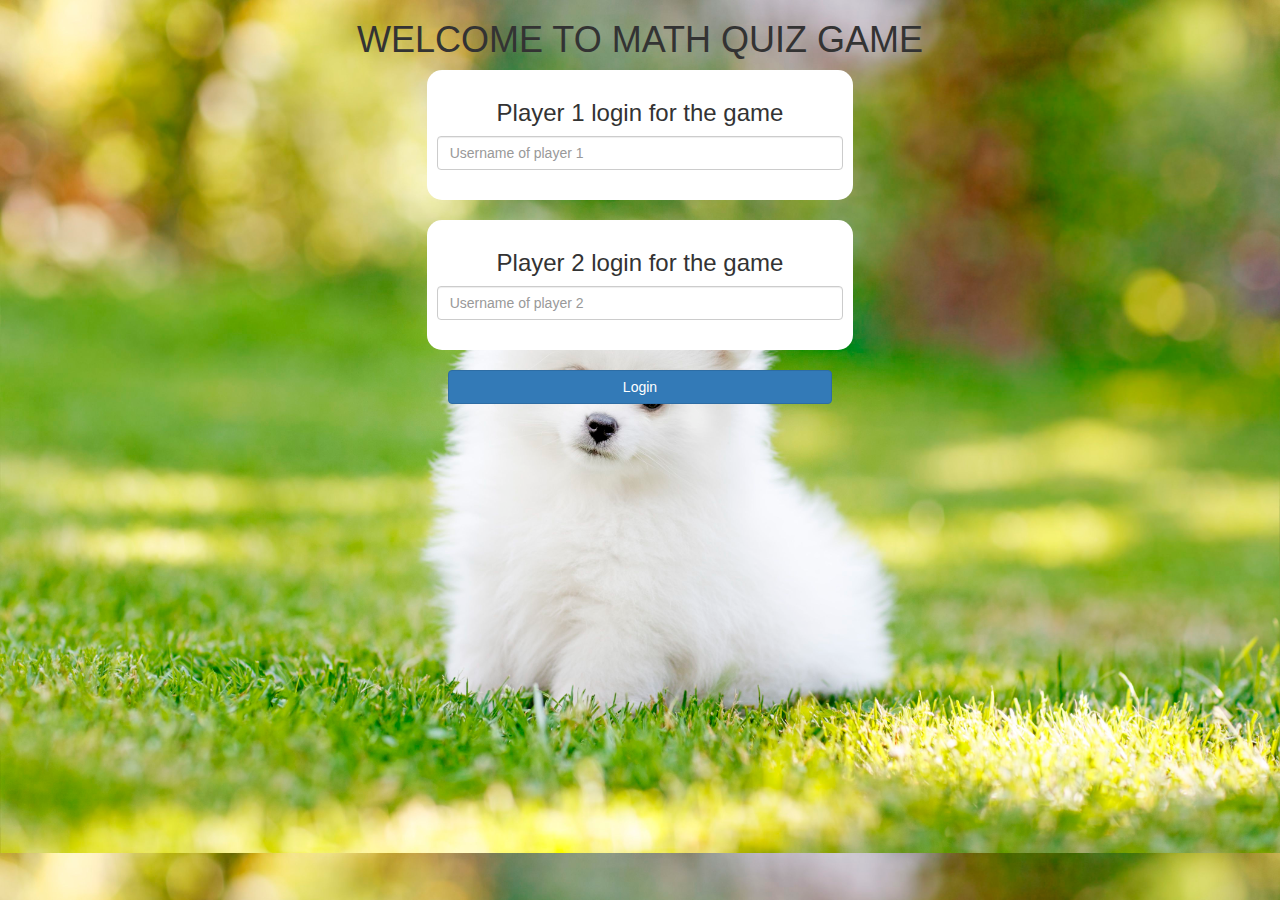
<file: index.html>
<!DOCTYPE html>
<html>
<head>
	<title>THE MATH QUIZ GAME</title>

<meta name="viewport" content="width=device-width, initial-scale=1">
<link rel="stylesheet" href="https://maxcdn.bootstrapcdn.com/bootstrap/3.4.0/css/bootstrap.min.css">
<script src="https://ajax.googleapis.com/ajax/libs/jquery/3.4.1/jquery.min.js"></script>
<script src="https://maxcdn.bootstrapcdn.com/bootstrap/3.4.0/js/bootstrap.min.js"></script>

<link rel="stylesheet" type="text/css" href="game.css">

<script src="main.js"></script>
</head>
<body>
	<center>
		<h1>WELCOME TO MATH QUIZ GAME</h1>
		<div class = "col-lg-4 col-sm-8 col-xs-11 login_div1">
			<h3> Player 1 login for the game</h3>
			<input type = "text" id="player1_name_input" class = "form-control" placeholder = "Username of player 1">
			<br>
		</div>

		<br>

		<div class = "col-lg-4 col-sm-8 col-xs-11 login_div2">
			<h3> Player 2 login for the game</h3>
			<input type = "text" id="player2_name_input" class = "form-control" placeholder = "Username of player 2">
			<br>
		</div>
		<br>
		<button class = "btn btn-primary" style = "width:30%;" onclick = "add_user()">Login</button>
	</center>
</div>

</body>
</html>
</file>
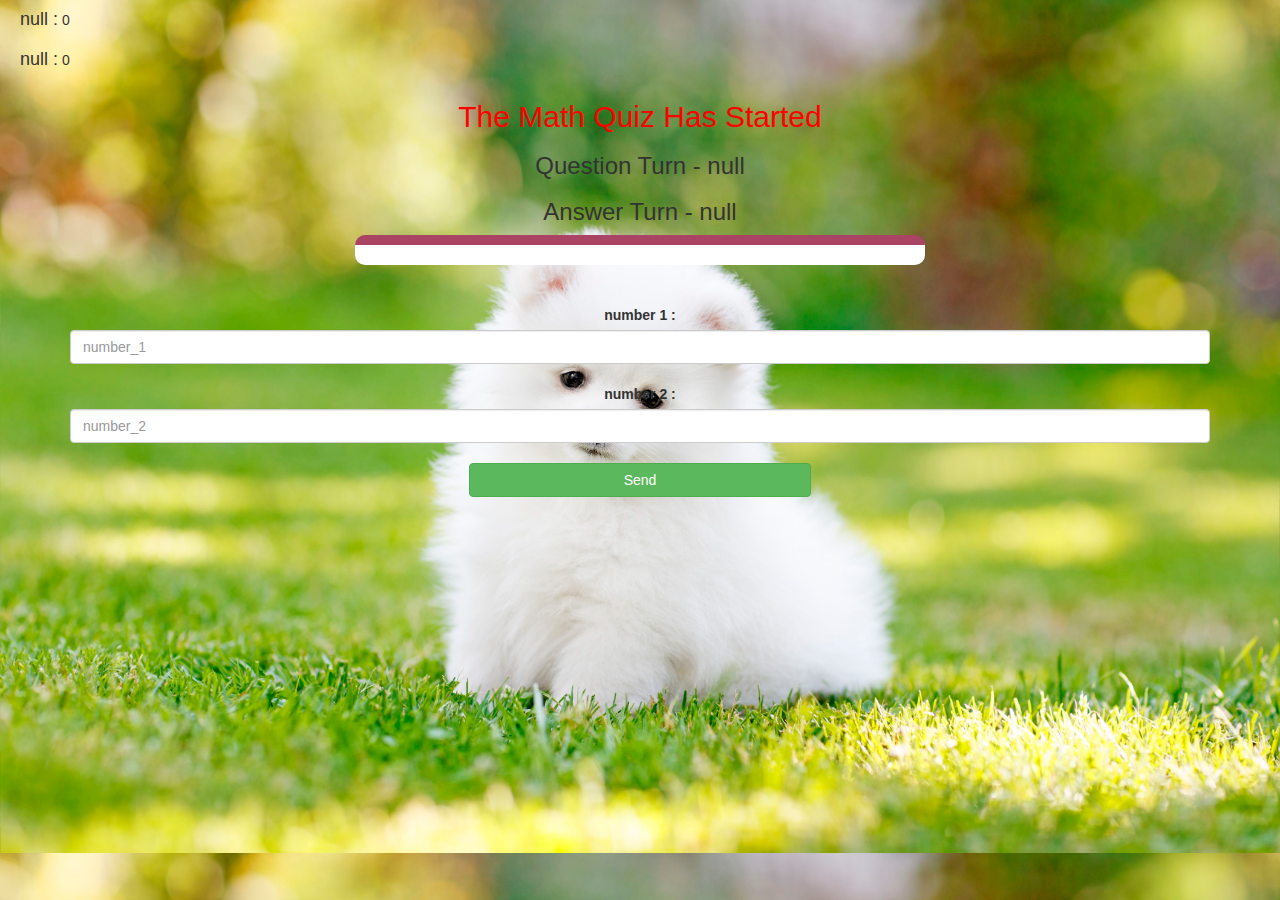
<file: game_page.html>
<!DOCTYPE html>
<html>
<head>
	<title>WELCOME TO THE MATH QUIZ</title>

<meta name="viewport" content="width=device-width, initial-scale=1">
<link rel="stylesheet" href="https://maxcdn.bootstrapcdn.com/bootstrap/3.4.0/css/bootstrap.min.css">
<script src="https://ajax.googleapis.com/ajax/libs/jquery/3.4.1/jquery.min.js"></script>
<script src="https://maxcdn.bootstrapcdn.com/bootstrap/3.4.0/js/bootstrap.min.js"></script>

<link rel="stylesheet" type="text/css" href="game.css">
</head>
<body>

	<h4 id="player1_name"></h4>
	<span id="player1_score"></span>
	<br>
	<h4 id="player2_name"></h4>
	<span id="player2_score"></span>

<div class="container">
	<center>
		<h2 style="color: rgb(255, 0, 0);">The Math Quiz Has Started</h2>

		<h3 id="player_question"></h3>
		<h3 id="player_answer"></h3>

        <div id="output" class="col-lg-6"></div>

		<br>
		<br>

		<label>number 1 :</label>

		<input type="number" id="number_1" class="form-control" placeholder="number_1">
		<br>
		<label>number 2 :</label>

		<input type="number" id="number_2" class="form-control" placeholder="number_2">
		<br>
		<button onclick="send()" class="btn btn-success" style="width:30%">Send</button>

	</center>
</div>

<script src="game_page.js"></script>
</body>
</html>
</file>
<file: game.css>
body
{
	background-image: url(cute\ puppy.jpg);
	background-size: 100%;
}

	.login_div1 , .login_div2
	{
		background: white;
		padding: 10px;
		float: none;
		border-radius: 15px;
	}


#player1_name , #player2_name
{
	display: inline-block;
	margin-left: 20px;
}
#word
{
	width: 60%;
}
#word_display
{
	letter-spacing: 5px;
}
#output
{
background: white;
border-radius: 10px;
border-top: 10px solid #AA4465;
padding: 10px;
float: none;
text-align: left;
}
</file>
